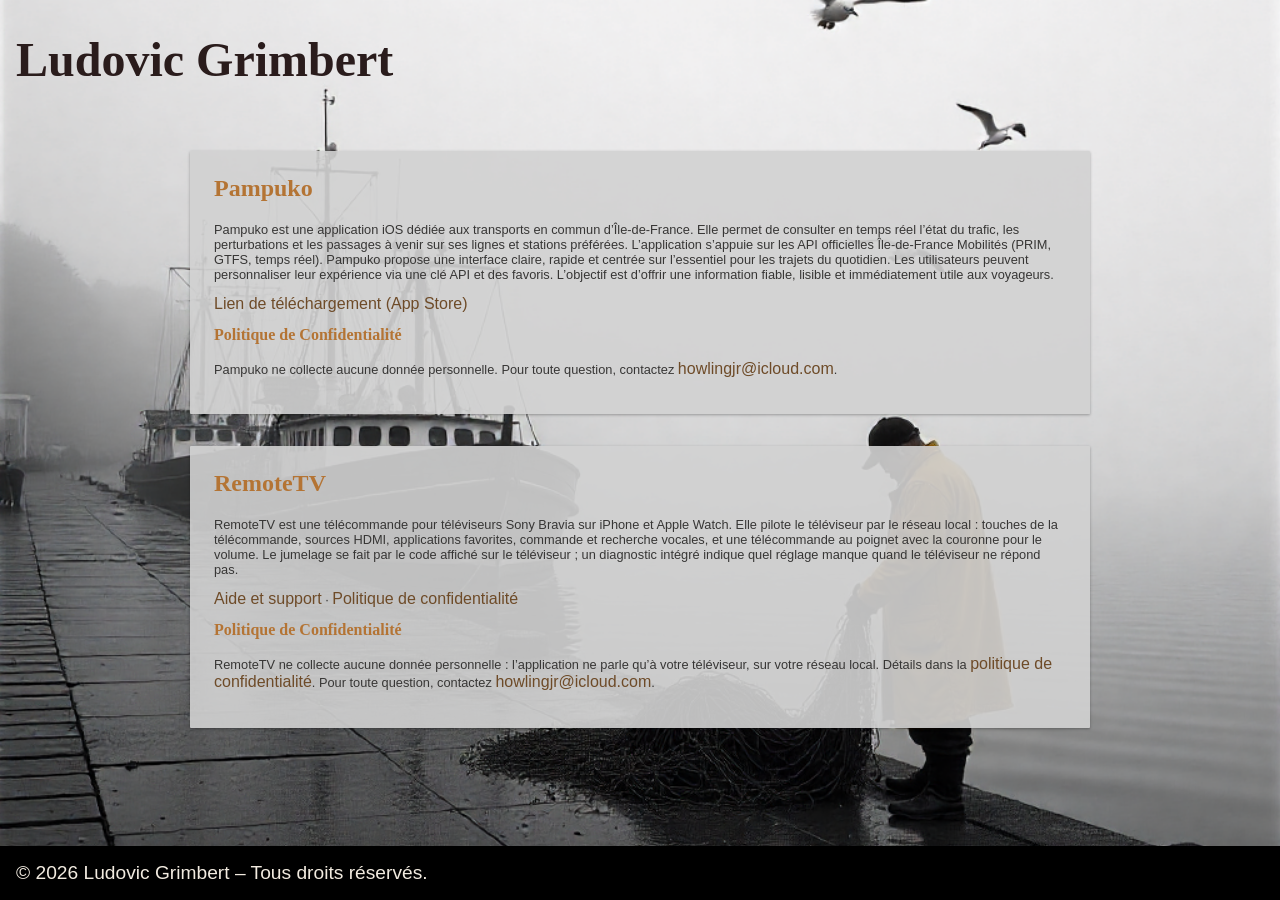
<file: index.html>
<!DOCTYPE html>
<html lang="fr">
<head>
  <meta charset="UTF-8">
  <meta name="viewport" content="width=device-width, initial-scale=1.0">
  <title>Ludovic Grimbert – Applications</title>
  <link rel="stylesheet" href="style.css">
</head>
<body>
  <header>
    <h1>Ludovic Grimbert</h1>
    <!-- <p>Mes applications iOS</p> -->
  </header>

   <div class="container">
    <!-- Application 1 -->
    <div class="app">
      <h2>Pampuko</h2>
      <p>Pampuko est une application iOS dédiée aux transports en commun d’Île-de-France. 
        Elle permet de consulter en temps réel l’état du trafic, les perturbations et les passages à venir sur ses lignes et stations préférées.
         L’application s’appuie sur les API officielles Île-de-France Mobilités (PRIM, GTFS, temps réel). Pampuko propose une interface claire, rapide et centrée sur l’essentiel pour les trajets du quotidien.
          Les utilisateurs peuvent personnaliser leur expérience via une clé API et des favoris. 
          L’objectif est d’offrir une information fiable, lisible et immédiatement utile aux voyageurs.</p>
      <p><a href="https://apps.apple.com/fr/app/pampuko/id6757228014">Lien de téléchargement (App Store)</a></p>
      <h3>Politique de Confidentialité</h3>
      <p>Pampuko ne collecte aucune donnée personnelle. Pour toute question, contactez <a href="mailto:howlingjr@icloud.com">howlingjr@icloud.com</a>.</p>
    </div>

    <!-- Application 2 -->
    <div class="app">
      <h2>RemoteTV</h2>
      <p>RemoteTV est une télécommande pour téléviseurs Sony Bravia sur iPhone et Apple Watch.
        Elle pilote le téléviseur par le réseau local : touches de la télécommande, sources HDMI, applications favorites,
        commande et recherche vocales, et une télécommande au poignet avec la couronne pour le volume.
        Le jumelage se fait par le code affiché sur le téléviseur ; un diagnostic intégré indique quel réglage manque quand le téléviseur ne répond pas.</p>
      <p><a href="remotetv/">Aide et support</a> · <a href="remotetv/privacy.html">Politique de confidentialité</a></p>
      <h3>Politique de Confidentialité</h3>
      <p>RemoteTV ne collecte aucune donnée personnelle : l’application ne parle qu’à votre téléviseur, sur votre réseau local.
        Détails dans la <a href="remotetv/privacy.html">politique de confidentialité</a>. Pour toute question, contactez <a href="mailto:howlingjr@icloud.com">howlingjr@icloud.com</a>.</p>
    </div>

    <!-- Application 3 -->
    <!-- 
    <div class="app">
      <h2>Lego</h2>
      <p>Une application ludique autour des briques Lego.</p>
      <p><a href="#">Lien de téléchargement (App Store)</a></p>
      <h3>Politique de Confidentialité</h3>
      <p>Lego ne collecte aucune donnée personnelle. Pour toute question, contactez <a href="mailto:support@tondomaine.com">support@tondomaine.com</a>.</p>
    </div>
    -->
  </div>

  <div class="footer">
    &copy; 2026 Ludovic Grimbert – Tous droits réservés.
  </div>
</body>
</html>
</file>
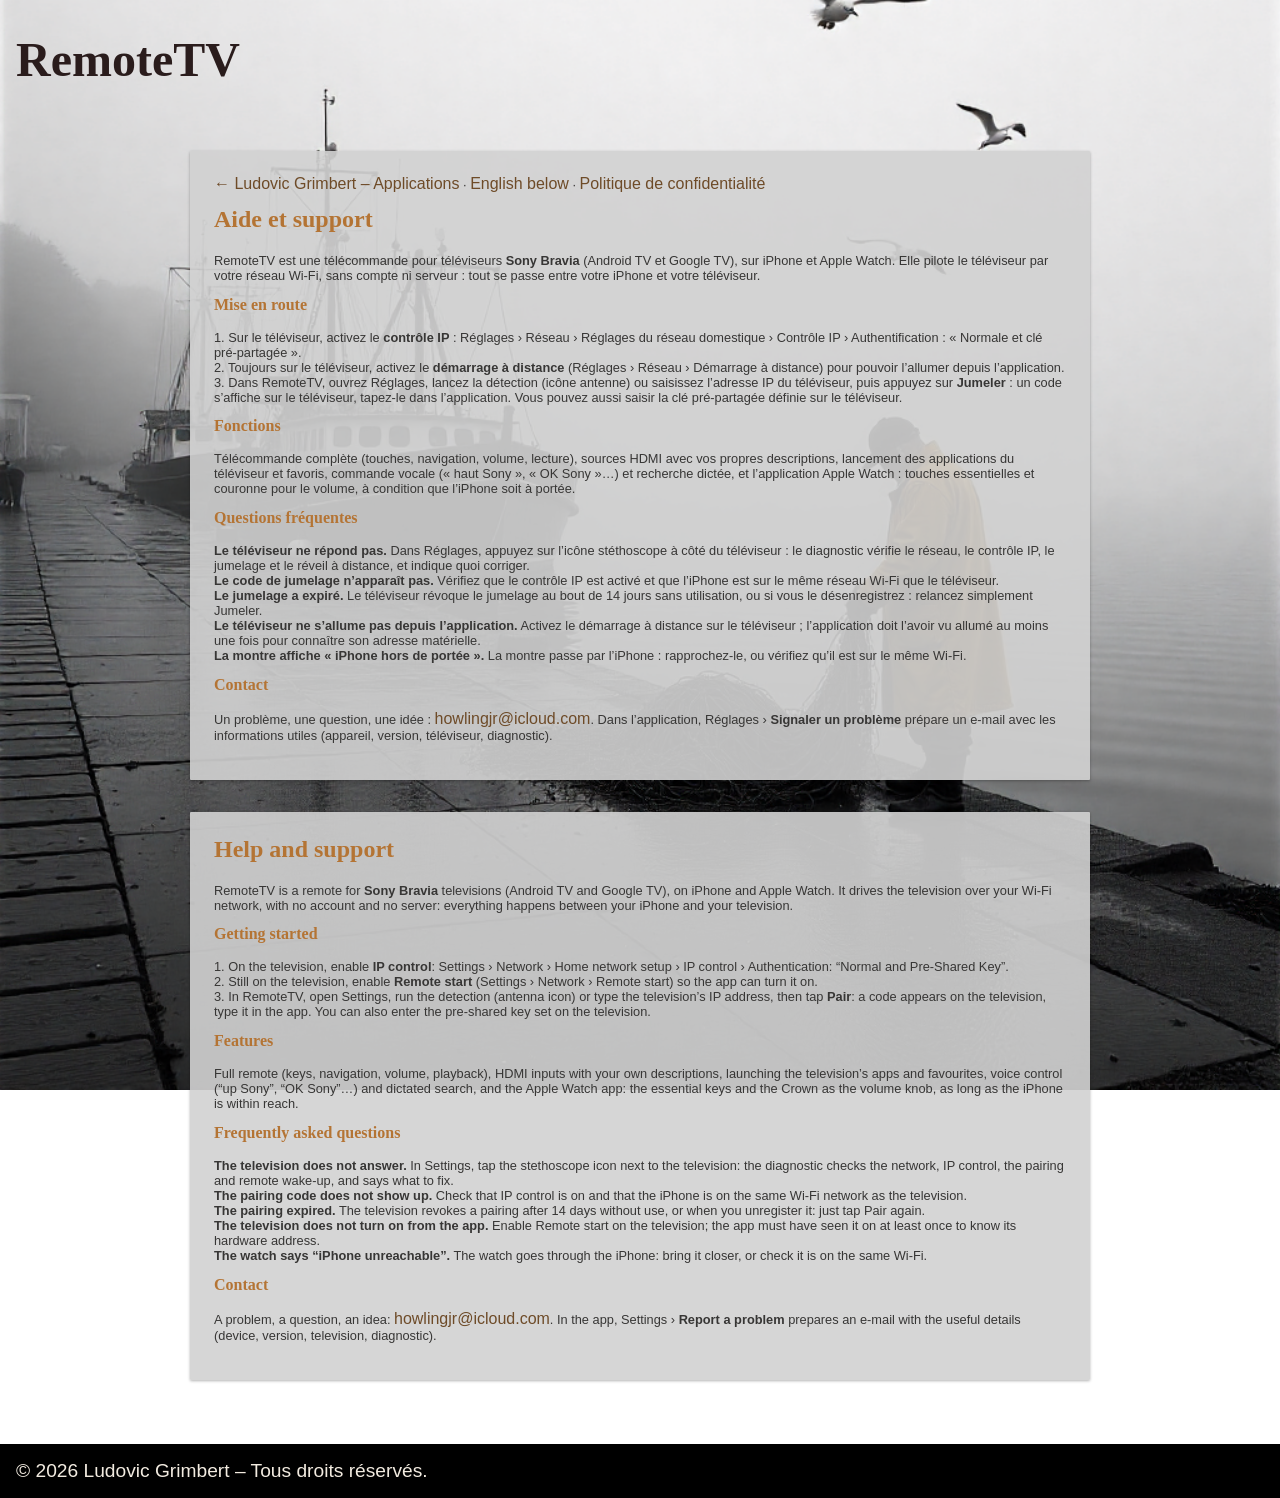
<file: remotetv/index.html>
<!DOCTYPE html>
<html lang="fr">
<head>
  <meta charset="UTF-8">
  <meta name="viewport" content="width=device-width, initial-scale=1.0">
  <title>RemoteTV – Aide et support</title>
  <link rel="stylesheet" href="../style.css">
</head>
<body>
  <header>
    <h1>RemoteTV</h1>
  </header>

  <div class="container">
    <div class="app">
      <p><a href="../">← Ludovic Grimbert – Applications</a> · <a href="#en">English below</a> · <a href="privacy.html">Politique de confidentialité</a></p>
      <h2>Aide et support</h2>
      <p>RemoteTV est une télécommande pour téléviseurs <strong>Sony Bravia</strong> (Android TV et Google TV), sur iPhone et Apple Watch.
        Elle pilote le téléviseur par votre réseau Wi-Fi, sans compte ni serveur : tout se passe entre votre iPhone et votre téléviseur.</p>

      <h3>Mise en route</h3>
      <p>1. Sur le téléviseur, activez le <strong>contrôle IP</strong> : Réglages › Réseau › Réglages du réseau domestique › Contrôle IP › Authentification : « Normale et clé pré-partagée ».<br>
        2. Toujours sur le téléviseur, activez le <strong>démarrage à distance</strong> (Réglages › Réseau › Démarrage à distance) pour pouvoir l’allumer depuis l’application.<br>
        3. Dans RemoteTV, ouvrez Réglages, lancez la détection (icône antenne) ou saisissez l’adresse IP du téléviseur, puis appuyez sur <strong>Jumeler</strong> : un code s’affiche sur le téléviseur, tapez-le dans l’application. Vous pouvez aussi saisir la clé pré-partagée définie sur le téléviseur.</p>

      <h3>Fonctions</h3>
      <p>Télécommande complète (touches, navigation, volume, lecture), sources HDMI avec vos propres descriptions, lancement des applications du téléviseur et favoris,
        commande vocale (« haut Sony », « OK Sony »…) et recherche dictée,
        et l’application Apple Watch : touches essentielles et couronne pour le volume, à condition que l’iPhone soit à portée.</p>

      <h3>Questions fréquentes</h3>
      <p><strong>Le téléviseur ne répond pas.</strong> Dans Réglages, appuyez sur l’icône stéthoscope à côté du téléviseur : le diagnostic vérifie le réseau, le contrôle IP, le jumelage et le réveil à distance, et indique quoi corriger.<br>
        <strong>Le code de jumelage n’apparaît pas.</strong> Vérifiez que le contrôle IP est activé et que l’iPhone est sur le même réseau Wi-Fi que le téléviseur.<br>
        <strong>Le jumelage a expiré.</strong> Le téléviseur révoque le jumelage au bout de 14 jours sans utilisation, ou si vous le désenregistrez : relancez simplement Jumeler.<br>
        <strong>Le téléviseur ne s’allume pas depuis l’application.</strong> Activez le démarrage à distance sur le téléviseur ; l’application doit l’avoir vu allumé au moins une fois pour connaître son adresse matérielle.<br>
        <strong>La montre affiche « iPhone hors de portée ».</strong> La montre passe par l’iPhone : rapprochez-le, ou vérifiez qu’il est sur le même Wi-Fi.</p>

      <h3>Contact</h3>
      <p>Un problème, une question, une idée : <a href="mailto:howlingjr@icloud.com">howlingjr@icloud.com</a>.
        Dans l’application, Réglages › <strong>Signaler un problème</strong> prépare un e-mail avec les informations utiles (appareil, version, téléviseur, diagnostic).</p>
    </div>

    <div class="app" id="en">
      <h2>Help and support</h2>
      <p>RemoteTV is a remote for <strong>Sony Bravia</strong> televisions (Android TV and Google TV), on iPhone and Apple Watch.
        It drives the television over your Wi-Fi network, with no account and no server: everything happens between your iPhone and your television.</p>

      <h3>Getting started</h3>
      <p>1. On the television, enable <strong>IP control</strong>: Settings › Network › Home network setup › IP control › Authentication: “Normal and Pre-Shared Key”.<br>
        2. Still on the television, enable <strong>Remote start</strong> (Settings › Network › Remote start) so the app can turn it on.<br>
        3. In RemoteTV, open Settings, run the detection (antenna icon) or type the television’s IP address, then tap <strong>Pair</strong>: a code appears on the television, type it in the app. You can also enter the pre-shared key set on the television.</p>

      <h3>Features</h3>
      <p>Full remote (keys, navigation, volume, playback), HDMI inputs with your own descriptions, launching the television’s apps and favourites,
        voice control (“up Sony”, “OK Sony”…) and dictated search,
        and the Apple Watch app: the essential keys and the Crown as the volume knob, as long as the iPhone is within reach.</p>

      <h3>Frequently asked questions</h3>
      <p><strong>The television does not answer.</strong> In Settings, tap the stethoscope icon next to the television: the diagnostic checks the network, IP control, the pairing and remote wake-up, and says what to fix.<br>
        <strong>The pairing code does not show up.</strong> Check that IP control is on and that the iPhone is on the same Wi-Fi network as the television.<br>
        <strong>The pairing expired.</strong> The television revokes a pairing after 14 days without use, or when you unregister it: just tap Pair again.<br>
        <strong>The television does not turn on from the app.</strong> Enable Remote start on the television; the app must have seen it on at least once to know its hardware address.<br>
        <strong>The watch says “iPhone unreachable”.</strong> The watch goes through the iPhone: bring it closer, or check it is on the same Wi-Fi.</p>

      <h3>Contact</h3>
      <p>A problem, a question, an idea: <a href="mailto:howlingjr@icloud.com">howlingjr@icloud.com</a>.
        In the app, Settings › <strong>Report a problem</strong> prepares an e-mail with the useful details (device, version, television, diagnostic).</p>
    </div>
  </div>

  <div class="footer">
    &copy; 2026 Ludovic Grimbert – Tous droits réservés.
  </div>
</body>
</html>
</file>
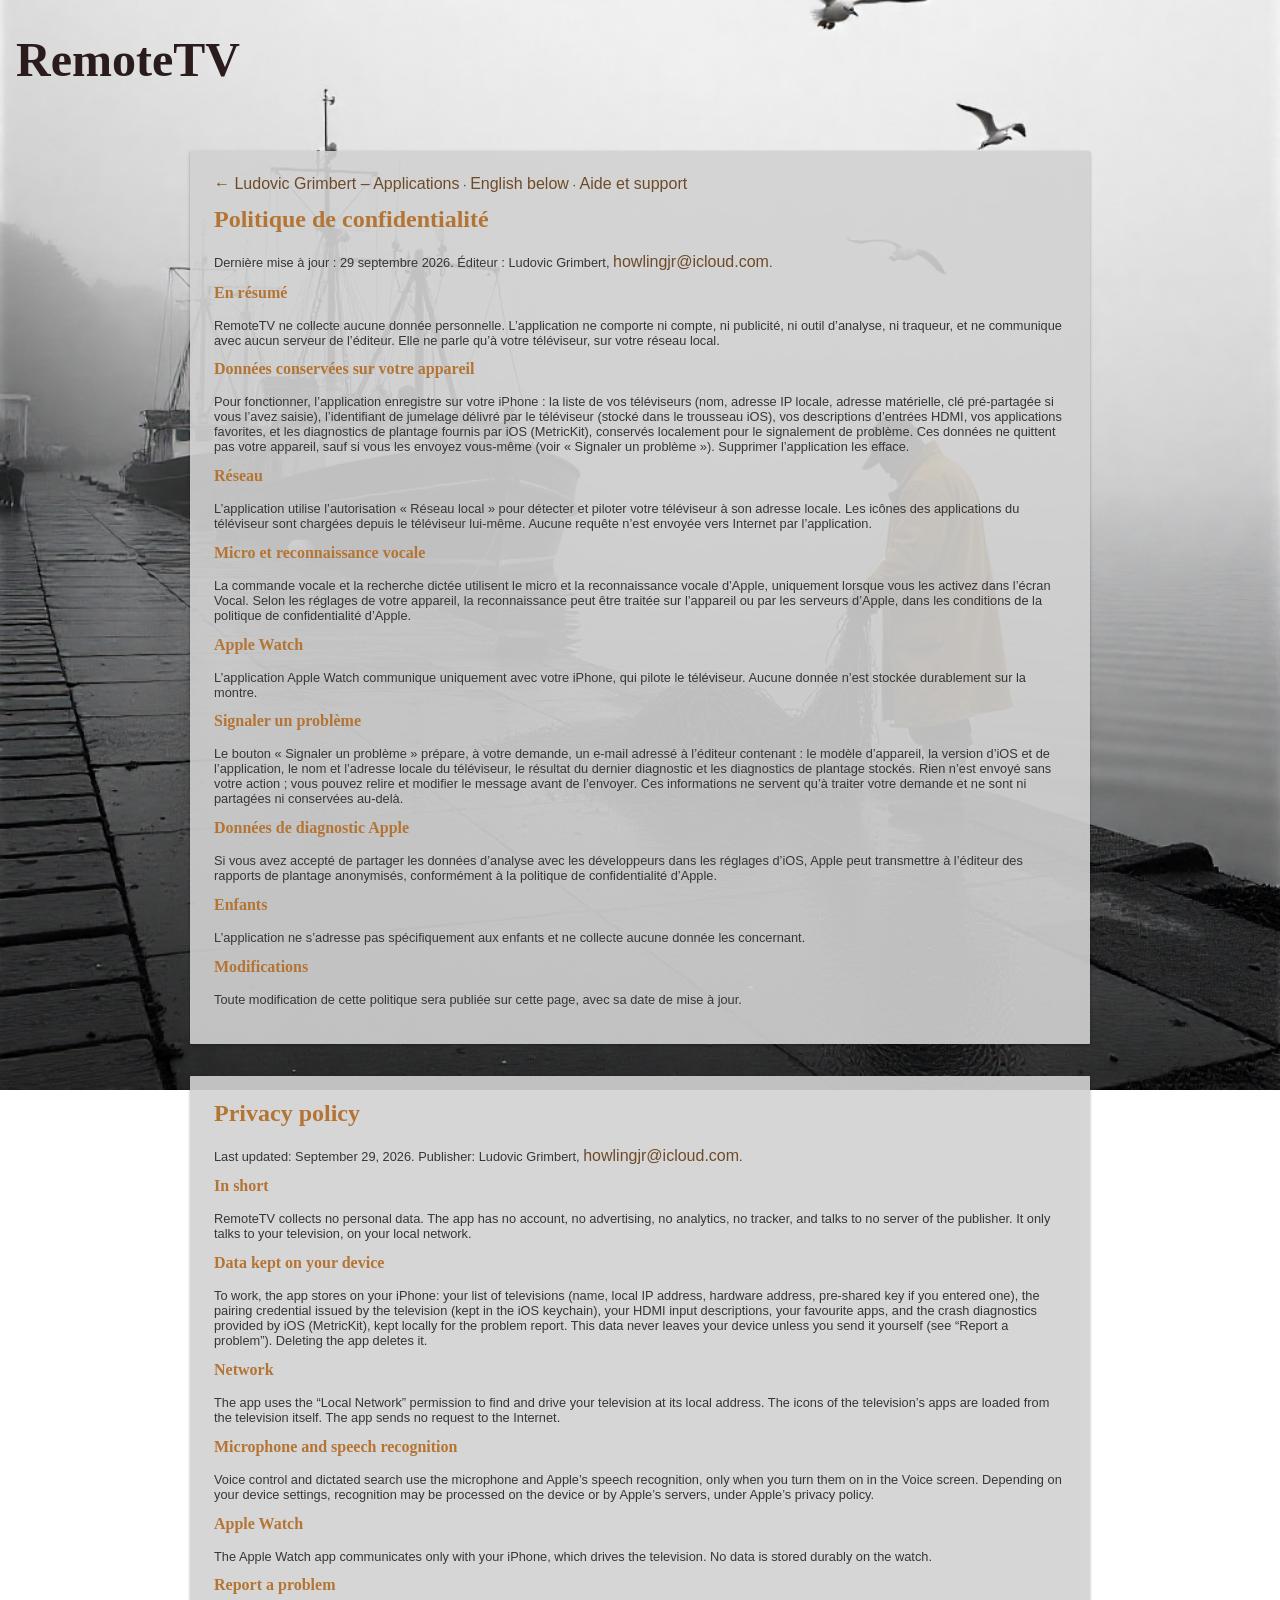
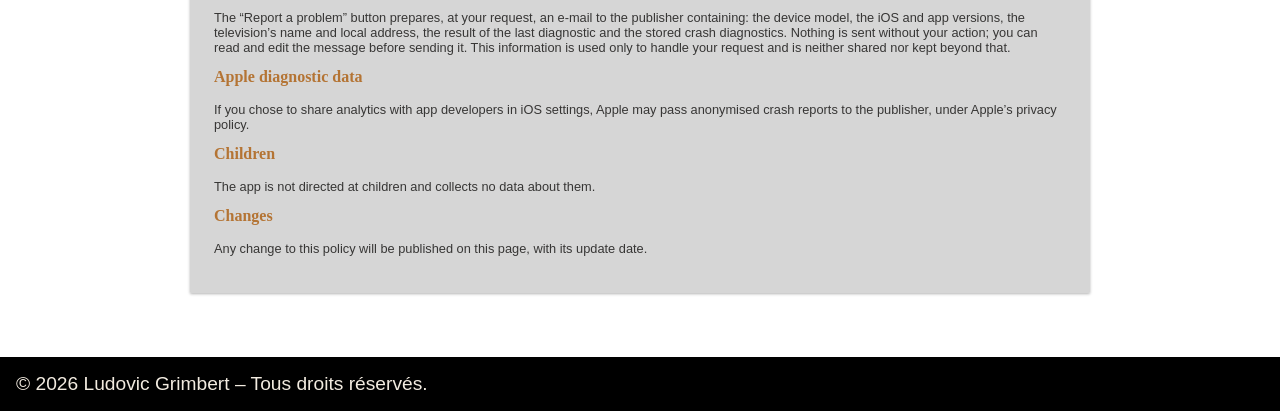
<file: remotetv/privacy.html>
<!DOCTYPE html>
<html lang="fr">
<head>
  <meta charset="UTF-8">
  <meta name="viewport" content="width=device-width, initial-scale=1.0">
  <title>RemoteTV – Politique de confidentialité</title>
  <link rel="stylesheet" href="../style.css">
</head>
<body>
  <header>
    <h1>RemoteTV</h1>
  </header>

  <div class="container">
    <div class="app">
      <p><a href="../">← Ludovic Grimbert – Applications</a> · <a href="#en">English below</a> · <a href="./">Aide et support</a></p>
      <h2>Politique de confidentialité</h2>
      <p>Dernière mise à jour : 29 septembre 2026. Éditeur : Ludovic Grimbert, <a href="mailto:howlingjr@icloud.com">howlingjr@icloud.com</a>.</p>

      <h3>En résumé</h3>
      <p>RemoteTV ne collecte aucune donnée personnelle. L’application ne comporte ni compte, ni publicité, ni outil d’analyse, ni traqueur, et ne communique avec aucun serveur de l’éditeur.
        Elle ne parle qu’à votre téléviseur, sur votre réseau local.</p>

      <h3>Données conservées sur votre appareil</h3>
      <p>Pour fonctionner, l’application enregistre sur votre iPhone : la liste de vos téléviseurs (nom, adresse IP locale, adresse matérielle, clé pré-partagée si vous l’avez saisie),
        l’identifiant de jumelage délivré par le téléviseur (stocké dans le trousseau iOS), vos descriptions d’entrées HDMI, vos applications favorites,
        et les diagnostics de plantage fournis par iOS (MetricKit), conservés localement pour le signalement de problème.
        Ces données ne quittent pas votre appareil, sauf si vous les envoyez vous-même (voir « Signaler un problème »). Supprimer l’application les efface.</p>

      <h3>Réseau</h3>
      <p>L’application utilise l’autorisation « Réseau local » pour détecter et piloter votre téléviseur à son adresse locale. Les icônes des applications du téléviseur sont chargées depuis le téléviseur lui-même.
        Aucune requête n’est envoyée vers Internet par l’application.</p>

      <h3>Micro et reconnaissance vocale</h3>
      <p>La commande vocale et la recherche dictée utilisent le micro et la reconnaissance vocale d’Apple, uniquement lorsque vous les activez dans l’écran Vocal. Selon les réglages de votre appareil, la reconnaissance peut être traitée sur l’appareil ou par les serveurs d’Apple, dans les conditions de la politique de confidentialité d’Apple.</p>

      <h3>Apple Watch</h3>
      <p>L’application Apple Watch communique uniquement avec votre iPhone, qui pilote le téléviseur. Aucune donnée n’est stockée durablement sur la montre.</p>

      <h3>Signaler un problème</h3>
      <p>Le bouton « Signaler un problème » prépare, à votre demande, un e-mail adressé à l’éditeur contenant : le modèle d’appareil, la version d’iOS et de l’application, le nom et l’adresse locale du téléviseur, le résultat du dernier diagnostic et les diagnostics de plantage stockés.
        Rien n’est envoyé sans votre action ; vous pouvez relire et modifier le message avant de l’envoyer. Ces informations ne servent qu’à traiter votre demande et ne sont ni partagées ni conservées au-delà.</p>

      <h3>Données de diagnostic Apple</h3>
      <p>Si vous avez accepté de partager les données d’analyse avec les développeurs dans les réglages d’iOS, Apple peut transmettre à l’éditeur des rapports de plantage anonymisés, conformément à la politique de confidentialité d’Apple.</p>

      <h3>Enfants</h3>
      <p>L’application ne s’adresse pas spécifiquement aux enfants et ne collecte aucune donnée les concernant.</p>

      <h3>Modifications</h3>
      <p>Toute modification de cette politique sera publiée sur cette page, avec sa date de mise à jour.</p>
    </div>

    <div class="app" id="en">
      <h2>Privacy policy</h2>
      <p>Last updated: September 29, 2026. Publisher: Ludovic Grimbert, <a href="mailto:howlingjr@icloud.com">howlingjr@icloud.com</a>.</p>

      <h3>In short</h3>
      <p>RemoteTV collects no personal data. The app has no account, no advertising, no analytics, no tracker, and talks to no server of the publisher.
        It only talks to your television, on your local network.</p>

      <h3>Data kept on your device</h3>
      <p>To work, the app stores on your iPhone: your list of televisions (name, local IP address, hardware address, pre-shared key if you entered one),
        the pairing credential issued by the television (kept in the iOS keychain), your HDMI input descriptions, your favourite apps,
        and the crash diagnostics provided by iOS (MetricKit), kept locally for the problem report.
        This data never leaves your device unless you send it yourself (see “Report a problem”). Deleting the app deletes it.</p>

      <h3>Network</h3>
      <p>The app uses the “Local Network” permission to find and drive your television at its local address. The icons of the television’s apps are loaded from the television itself.
        The app sends no request to the Internet.</p>

      <h3>Microphone and speech recognition</h3>
      <p>Voice control and dictated search use the microphone and Apple’s speech recognition, only when you turn them on in the Voice screen. Depending on your device settings, recognition may be processed on the device or by Apple’s servers, under Apple’s privacy policy.</p>

      <h3>Apple Watch</h3>
      <p>The Apple Watch app communicates only with your iPhone, which drives the television. No data is stored durably on the watch.</p>

      <h3>Report a problem</h3>
      <p>The “Report a problem” button prepares, at your request, an e-mail to the publisher containing: the device model, the iOS and app versions, the television’s name and local address, the result of the last diagnostic and the stored crash diagnostics.
        Nothing is sent without your action; you can read and edit the message before sending it. This information is used only to handle your request and is neither shared nor kept beyond that.</p>

      <h3>Apple diagnostic data</h3>
      <p>If you chose to share analytics with app developers in iOS settings, Apple may pass anonymised crash reports to the publisher, under Apple’s privacy policy.</p>

      <h3>Children</h3>
      <p>The app is not directed at children and collects no data about them.</p>

      <h3>Changes</h3>
      <p>Any change to this policy will be published on this page, with its update date.</p>
    </div>
  </div>

  <div class="footer">
    &copy; 2026 Ludovic Grimbert – Tous droits réservés.
  </div>
</body>
</html>
</file>
<file: style.css>
@import url('https://fonts.cdnfonts.com/css/helvetica-255');

    /* ----- Flexbox global ----- */
    html, body {
      height: 100%;
      margin: 0;
    }

    body {
      display: flex;
      flex-direction: column;
      font-family: Arial, sans-serif;
      color: #2a1c1c;
      background: url('https://ludovicgrimbert.github.io/LGSite/wallpaper/wallpaper5.png') no-repeat center center fixed;
      background-size: cover;
    }

    /* ----- Header ----- */
    header {
      font-family: "HelveticaNeue-CondensedBold";
      text-align: left;
      padding: 2rem 1rem;
      /* couleurs conservées */
      /*color: rgb(255, 255, 255);*/
    }
    header h1 {
      margin: 0;
      font-size: 3rem;
    }

    /* ----- Conteneur principal ----- */
    .container {
      flex: 1; /* prend tout l’espace restant pour pousser le footer vers le bas */
      max-width: 900px;
      margin: auto;
      padding: 2rem;
    }

    /* ----- Cartes Applications ----- */
    .app {
      background: rgba(210, 210, 210, 0.9);
      padding: 1.5rem;
      margin-bottom: 2rem;
      border-radius: 1px;
      box-shadow: 0 1px 3px rgba(0,0,0,0.3);
    }
    .app h2 {
      color: #b47434;
      font-size: 1.5rem;
      font-family: "HelveticaNeue-CondensedBold";
      margin-top: 0;
    }

    .app h3 {
      color: #b47434;
      font-size: 1rem;
      font-family: "HelveticaNeue-CondensedBold";
      margin-top: 0;
    }

    .app p {
      color: #373635;
      font-size: 0.8rem;
      font-family: 'Helvetica', sans-serif;
      margin-top: 0;
    }

    .app a {
      color: #6e4b28;
      font-size: 1rem;
      font-family: 'Helvetica Light', sans-serif;
      margin-top: 0;
    }

    /* ----- Liens globaux ----- */
    a {
      color: #7b6231;
      text-decoration: none;
    }

    /* ----- Footer ----- */
    .footer {
      font-size: 1.2rem;
      font-family: 'Helvetica Light', sans-serif;
      text-align: left;
      padding: 1rem;
      color: rgb(242, 235, 224);
      background-color: rgba(0, 0, 0, 1.0);
    }
</file>
